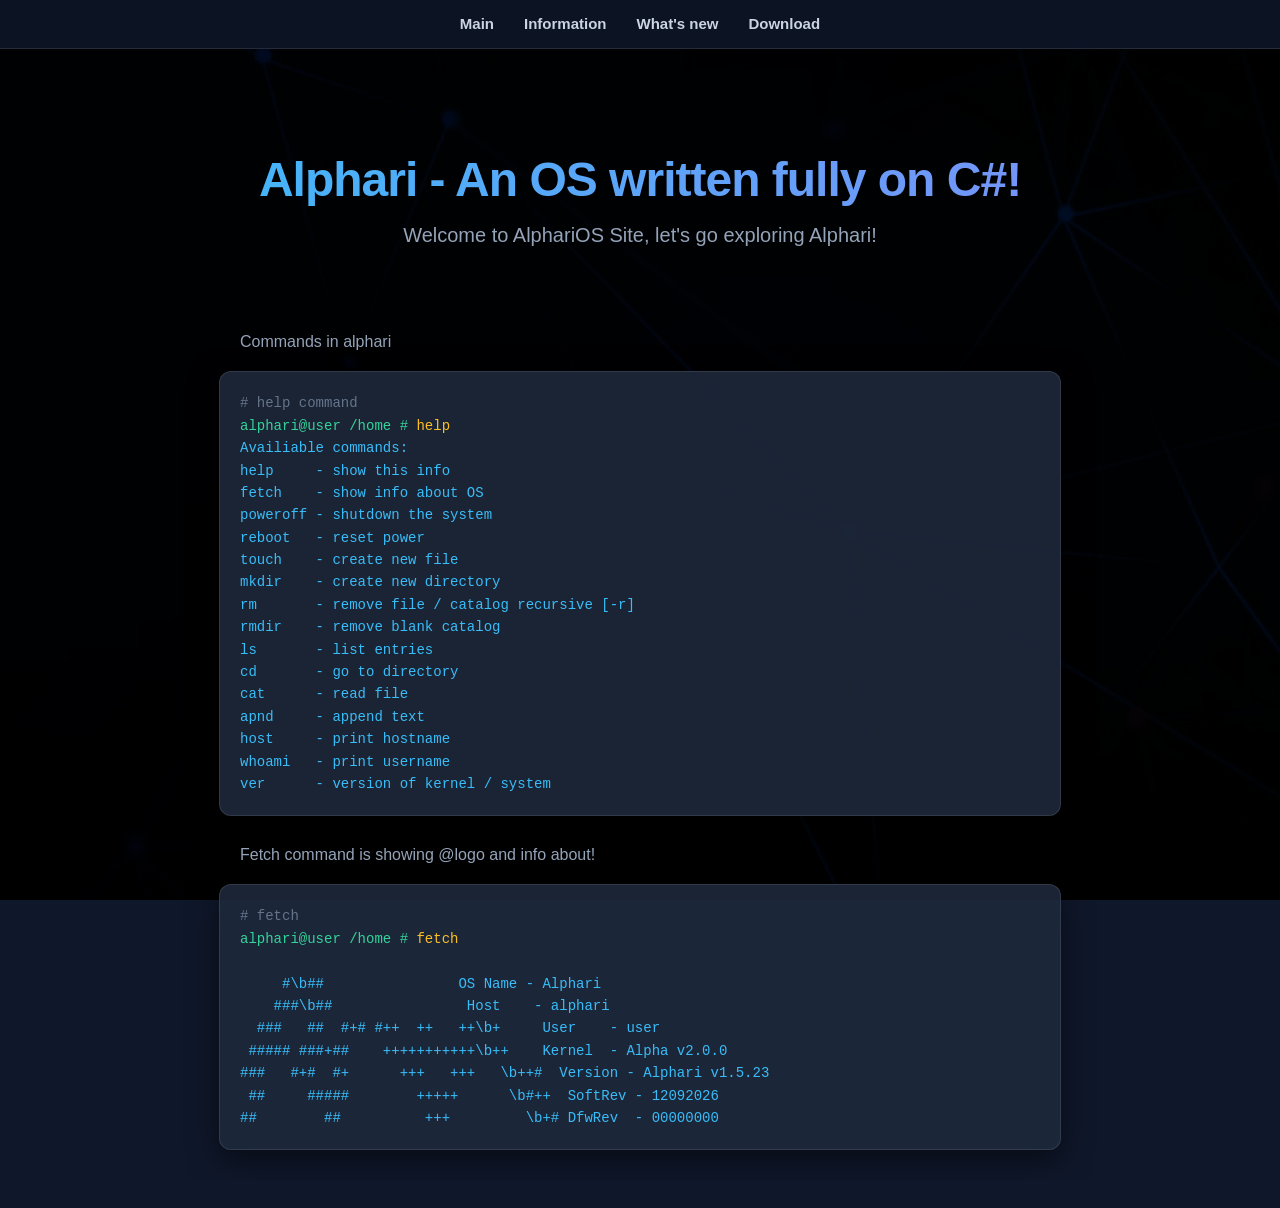
<file: index.html>
<!DOCTYPE html>
<html lang="en">
<head>
    <meta charset="UTF-8">
    <meta name="viewport" content="width=device-width, initial-scale=1.0">
    <link rel="stylesheet" href="style.css">
    <title>Alphari - An OS on C#!</title>
</head>
<body>
<header>
    <ul>
        <li><a href="index.html">Main</a></li>
        <li><a href="info.html">Information</a></li>
        <li><a href="new.html">What's new</a></li>
        <li><a href="download.html">Download</a></li>
    </ul>
</header>
    <div class="staring">
        <h1>Alphari - An OS written fully on C#!</h1>
        <h2>Welcome to AlphariOS Site, let's go exploring Alphari!</h2>
    </div>
    <p>Commands in alphari</p>
    
    <pre class="language-bash"><code><span class="coment"># help command</span>
<span class="prompt">alphari@user /home #</span> <span class="command">help</span>
<span class="output">Availiable commands:
help     - show this info
fetch    - show info about OS
poweroff - shutdown the system
reboot   - reset power
touch    - create new file
mkdir    - create new directory
rm       - remove file / catalog recursive [-r]
rmdir    - remove blank catalog
ls       - list entries
cd       - go to directory
cat      - read file
apnd     - append text
host     - print hostname
whoami   - print username
ver      - version of kernel / system</span></code></pre>

    <p>Fetch command is showing @logo and info about!</p>

    <pre class="language-bash"><code><span class="coment"># fetch</span>
<span class="prompt">alphari@user /home #</span> <span class="command">fetch</span>
<span class="output">
     #\b##                OS Name - Alphari
    ###\b##                Host    - alphari
  ###   ##  #+# #++  ++   ++\b+     User    - user
 ##### ###+##    +++++++++++\b++    Kernel  - Alpha v2.0.0
###   #+#  #+      +++   +++   \b++#  Version - Alphari v1.5.23
 ##     #####        +++++      \b#++  SoftRev - 12092026
##        ##          +++         \b+# DfwRev  - 00000000</span></code></pre>
</body>
</html>
</file>
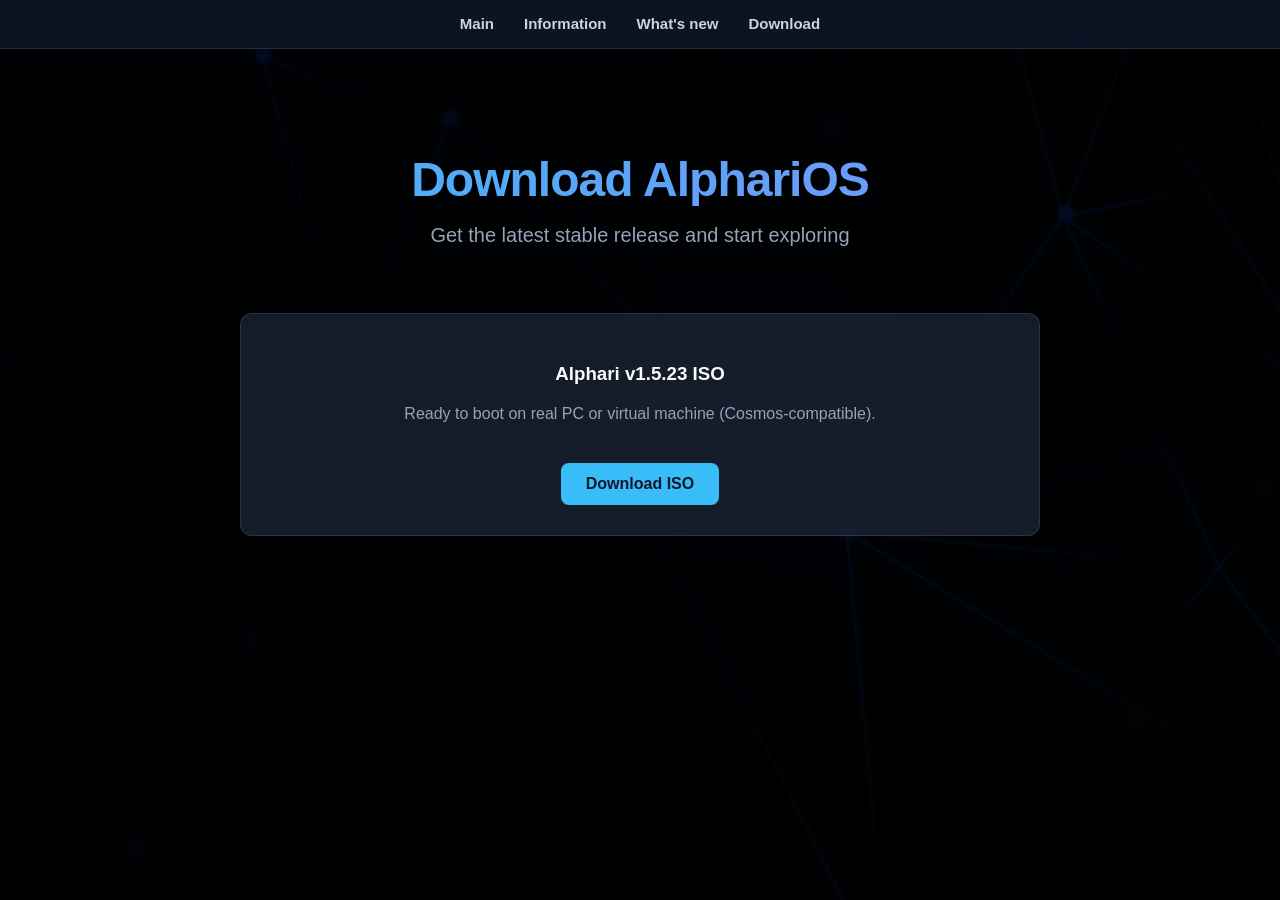
<file: download.html>
<!DOCTYPE html>
<html lang="en">
<head>
    <meta charset="UTF-8">
    <meta name="viewport" content="width=device-width, initial-scale=1.0">
    <title>Alphari - Download</title>
    <link rel="stylesheet" href="style.css">
</head>
<body>
    <header>
        <ul>
            <li><a href="index.html">Main</a></li>
            <li><a href="info.html">Information</a></li>
            <li><a href="new.html">What's new</a></li>
            <li><a href="download.html">Download</a></li>
        </ul>
    </header>

    <div class="staring">
        <h1>Download AlphariOS</h1>
        <h2>Get the latest stable release and start exploring</h2>
    </div>

    <div class="download-container">
        <div class="download-card">
            <h3>Alphari v1.5.23 ISO</h3>
            <p>Ready to boot on real PC or virtual machine (Cosmos-compatible).</p>
            <a href="Alphari.iso" class="download-btn" download>Download ISO</a>
        </div>
    </div>
</body>
</html>
</file>
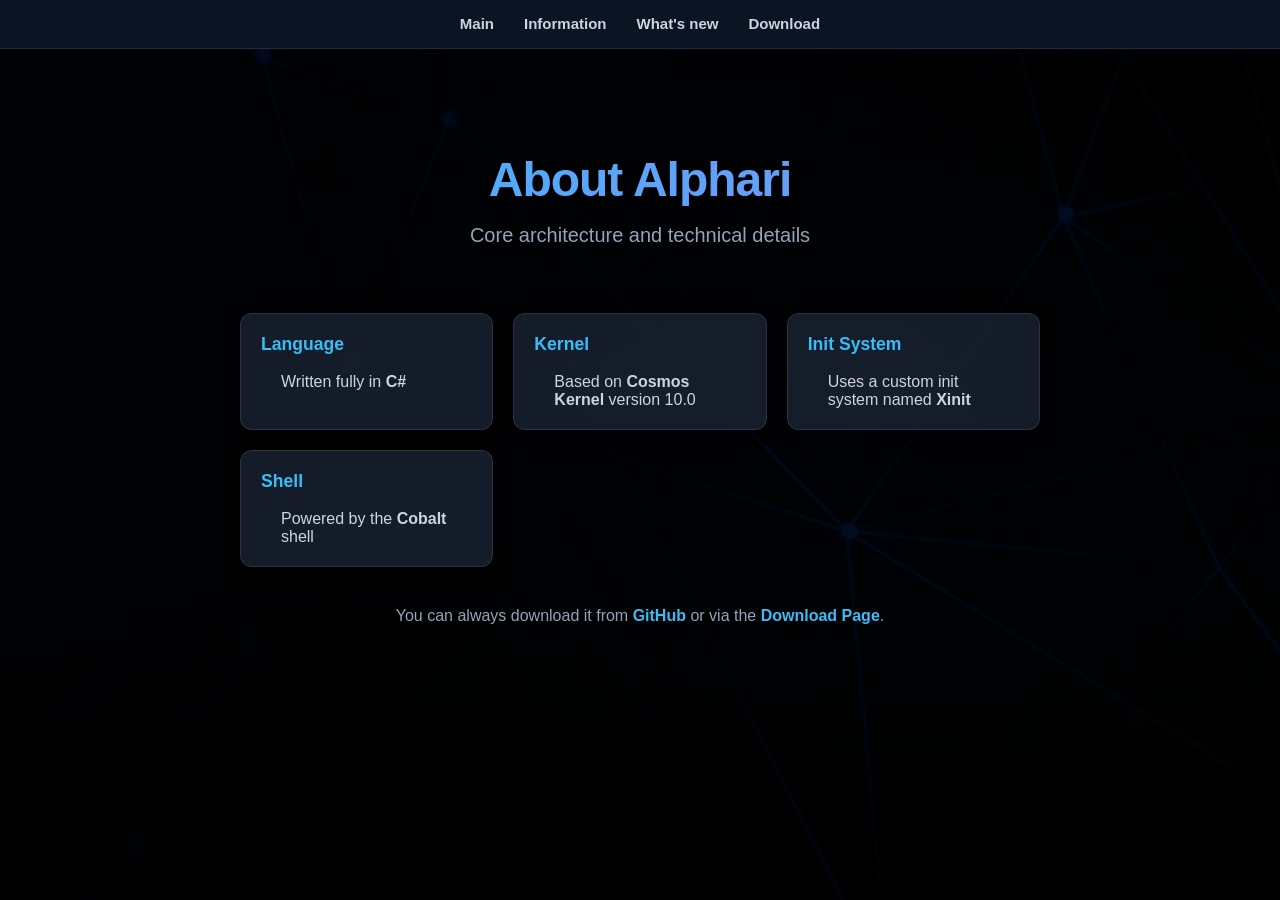
<file: info.html>
<!DOCTYPE html>
<html lang="en">
<head>
    <meta charset="UTF-8">
    <meta name="viewport" content="width=device-width, initial-scale=1.0">
    <title>Alphari - Information</title>
    <link rel="stylesheet" href="style.css">
</head>
<body>
    <header>
        <ul>
            <li><a href="index.html">Main</a></li>
            <li><a href="info.html">Information</a></li>
            <li><a href="new.html">What's new</a></li>
            <li><a href="download.html">Download</a></li>
        </ul>
    </header>

    <div class="staring">
        <h1>About Alphari</h1>
        <h2>Core architecture and technical details</h2>
    </div>

    <div class="info-container">
        <div class="info-card">
            <h3>Language</h3>
            <p>Written fully in <strong>C#</strong></p>
        </div>
        <div class="info-card">
            <h3>Kernel</h3>
            <p>Based on <strong>Cosmos Kernel</strong> version 10.0</p>
        </div>
        <div class="info-card">
            <h3>Init System</h3>
            <p>Uses a custom init system named <strong>Xinit</strong></p>
        </div>
        <div class="info-card">
            <h3>Shell</h3>
            <p>Powered by the <strong>Cobalt</strong> shell</p>
        </div>
    </div>

    <div class="download-note">
        <p>You can always download it from <a href="https://github.com/AlphariProject/Alphari" target="_blank">GitHub</a> or via the <a href="download.html">Download Page</a>.</p>
    </div>
</body>
</html>
</file>
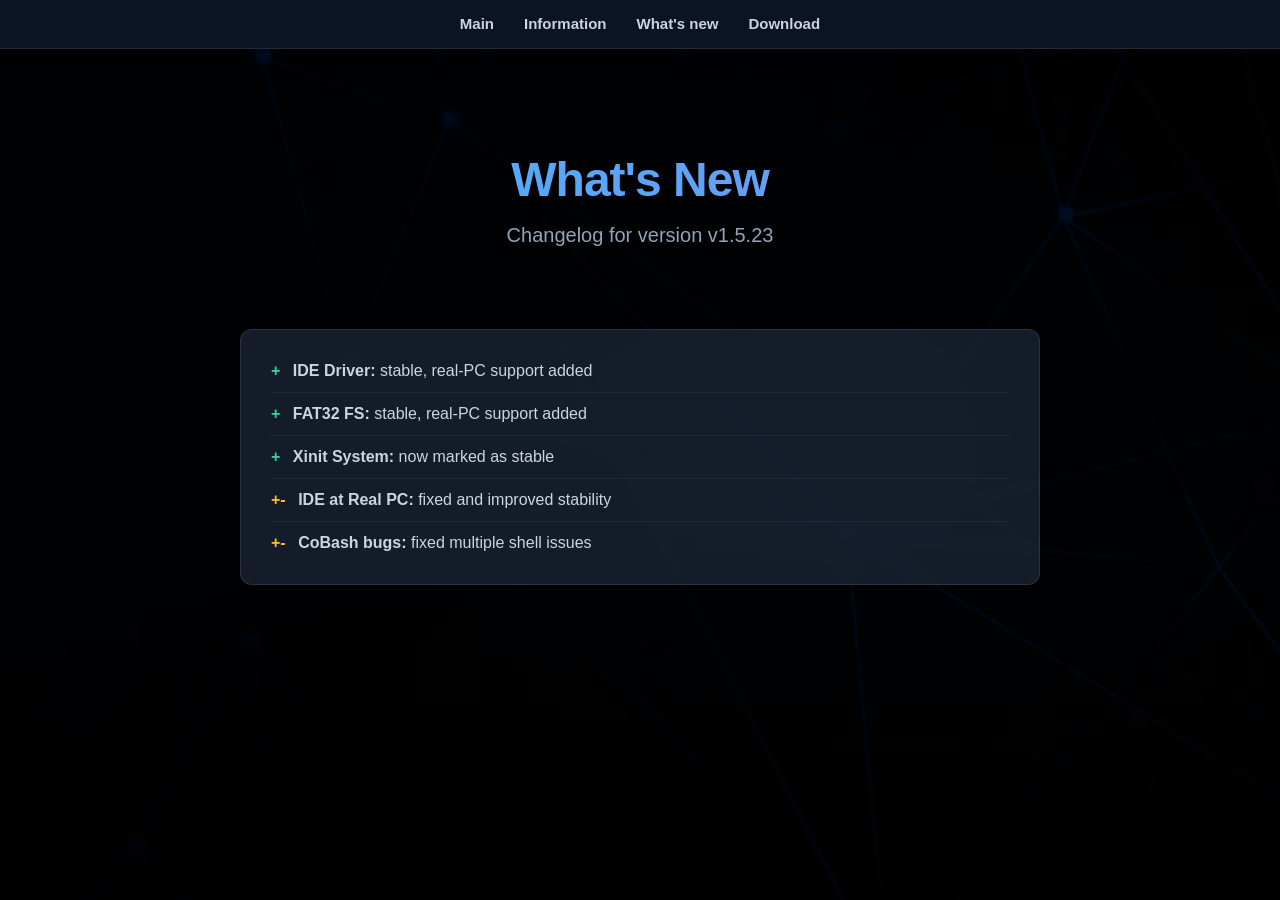
<file: new.html>
<!DOCTYPE html>
<html lang="en">
<head>
    <meta charset="UTF-8">
    <meta name="viewport" content="width=device-width, initial-scale=1.0">
    <title>Alphari - What's New</title>
    <link rel="stylesheet" href="style.css">
</head>
<body>
    <header>
        <ul>
            <li><a href="index.html">Main</a></li>
            <li><a href="info.html">Information</a></li>
            <li><a href="new.html">What's new</a></li>
            <li><a href="download.html">Download</a></li>
        </ul>
    </header>

    <div class="staring">
        <h1>What's New</h1>
        <h2>Changelog for version v1.5.23</h2>
    </div>

    <div class="changelog-container">
        <ul class="changelog-list">
            <li><span class="badge-plus">+</span> <strong>IDE Driver:</strong> stable, real-PC support added</li>
            <li><span class="badge-plus">+</span> <strong>FAT32 FS:</strong> stable, real-PC support added</li>
            <li><span class="badge-plus">+</span> <strong>Xinit System:</strong> now marked as stable</li>
            <li><span class="badge-mixed">+-</span> <strong>IDE at Real PC:</strong> fixed and improved stability</li>
            <li><span class="badge-mixed">+-</span> <strong>CoBash bugs:</strong> fixed multiple shell issues</li>
        </ul>
    </div>
</body>
</html>
</file>
<file: style.css>
/* Плавная прокрутка всей страницы */
html {
    scroll-behavior: smooth;
}

/* Общий фон страницы с градиентом и текстурой */
body {
    background-color: #0f172a;
    background-image: linear-gradient(135deg, #0f172a 0%, #1e293b 100%), url('bg.jpg');
    background-blend-mode: overlay;
    background-size: cover;
    background-attachment: fixed;
    color: #f8fafc;
    font-family: 'Segoe UI', Tahoma, Geneva, Verdana, sans-serif;
    margin: 0;
    padding-top: 70px; /* Чтобы контент не прятался под фиксированным меню */
}

/* Шапка-меню а-ля Alpine Linux */
header {
    position: fixed;
    top: 0;
    left: 0;
    width: 100%;
    background-color: rgba(15, 23, 42, 0.85);
    backdrop-filter: blur(10px);
    border-bottom: 1px solid rgba(255, 255, 255, 0.1);
    z-index: 1000;
}

header ul {
    list-style: none;
    display: flex;
    justify-content: center;
    gap: 30px;
    margin: 0;
    padding: 15px 0;
}

header a {
    color: #cbd5e1;
    text-decoration: none;
    font-weight: 600;
    font-size: 15px;
    transition: color 0.2s ease;
}

header a:hover {
    color: #38bdf8;
}

/* Заголовки */
.staring {
    text-align: center;
    padding: 50px 20px;
}

.staring h1 {
    font-size: 3rem;
    font-weight: 800;
    letter-spacing: -1px;
    background: linear-gradient(90deg, #38bdf8, #818cf8);
    -webkit-background-clip: text;
    -webkit-text-fill-color: transparent;
    margin-bottom: 15px;
}

.staring h2 {
    font-size: 1.25rem;
    color: #94a3b8;
    font-weight: 400;
}

p {
    max-width: 800px;
    margin: 20px auto;
    padding: 0 20px;
    color: #94a3b8;
}

/* Консольное окошко */
.language-bash {
    max-width: 800px;
    margin: 0 auto 30px auto;
    background-color: rgba(30, 41, 59, 0.9);
    border: 1px solid rgba(255, 255, 255, 0.1);
    color: #f8fafc;
    font-family: 'Consolas', 'Courier New', Courier, monospace;
    font-size: 14px;
    padding: 20px;
    border-radius: 12px;
    box-shadow: 0 10px 30px rgba(0, 0, 0, 0.5);
    overflow-x: auto;
    line-height: 1.6;
}

/* Стили для страницы информации */
.info-container {
    max-width: 800px;
    margin: 0 auto;
    padding: 0 20px;
    display: grid;
    grid-template-columns: repeat(auto-fit, minmax(250px, 1fr));
    gap: 20px;
}

.info-card {
    background-color: rgba(30, 41, 59, 0.7);
    border: 1px solid rgba(255, 255, 255, 0.1);
    padding: 20px;
    border-radius: 12px;
    box-shadow: 0 4px 15px rgba(0, 0, 0, 0.2);
    backdrop-filter: blur(5px);
}

.info-card h3 {
    margin-top: 0;
    color: #38bdf8;
    font-size: 1.1rem;
}

.info-card p {
    margin: 0;
    color: #cbd5e1;
}

.download-note {
    text-align: center;
    margin: 40px 0;
}

.download-note a {
    color: #38bdf8;
    text-decoration: none;
    font-weight: 600;
}

.download-note a:hover {
    text-decoration: underline;
}

/* Стили для страницы скачивания и новостей */
.download-container, .changelog-container {
    max-width: 800px;
    margin: 0 auto;
    padding: 0 20px;
}

.download-card {
    background-color: rgba(30, 41, 59, 0.7);
    border: 1px solid rgba(255, 255, 255, 0.1);
    padding: 30px;
    border-radius: 12px;
    text-align: center;
    backdrop-filter: blur(5px);
}

.download-btn {
    display: inline-block;
    margin-top: 20px;
    background-color: #38bdf8;
    color: #0f172a;
    padding: 12px 25px;
    border-radius: 8px;
    text-decoration: none;
    font-weight: 700;
    transition: background-color 0.2s;
}

.download-btn:hover {
    background-color: #0ea5e9;
}

.changelog-list {
    list-style: none;
    padding: 0;
    background-color: rgba(30, 41, 59, 0.7);
    border: 1px solid rgba(255, 255, 255, 0.1);
    border-radius: 12px;
    padding: 20px 30px;
    backdrop-filter: blur(5px);
}

.changelog-list li {
    padding: 12px 0;
    border-bottom: 1px solid rgba(255, 255, 255, 0.05);
    color: #cbd5e1;
}

.changelog-list li:last-child {
    border-bottom: none;
}

.badge-plus {
    color: #34d399;
    font-weight: bold;
    margin-right: 8px;
}

.badge-mixed {
    color: #fbbf24;
    font-weight: bold;
    margin-right: 8px;
}

.prompt { color: #34d399; }
.command { color: #fbbf24; }
.output { color: #38bdf8; }
.coment { color: #64748b; }
</file>
